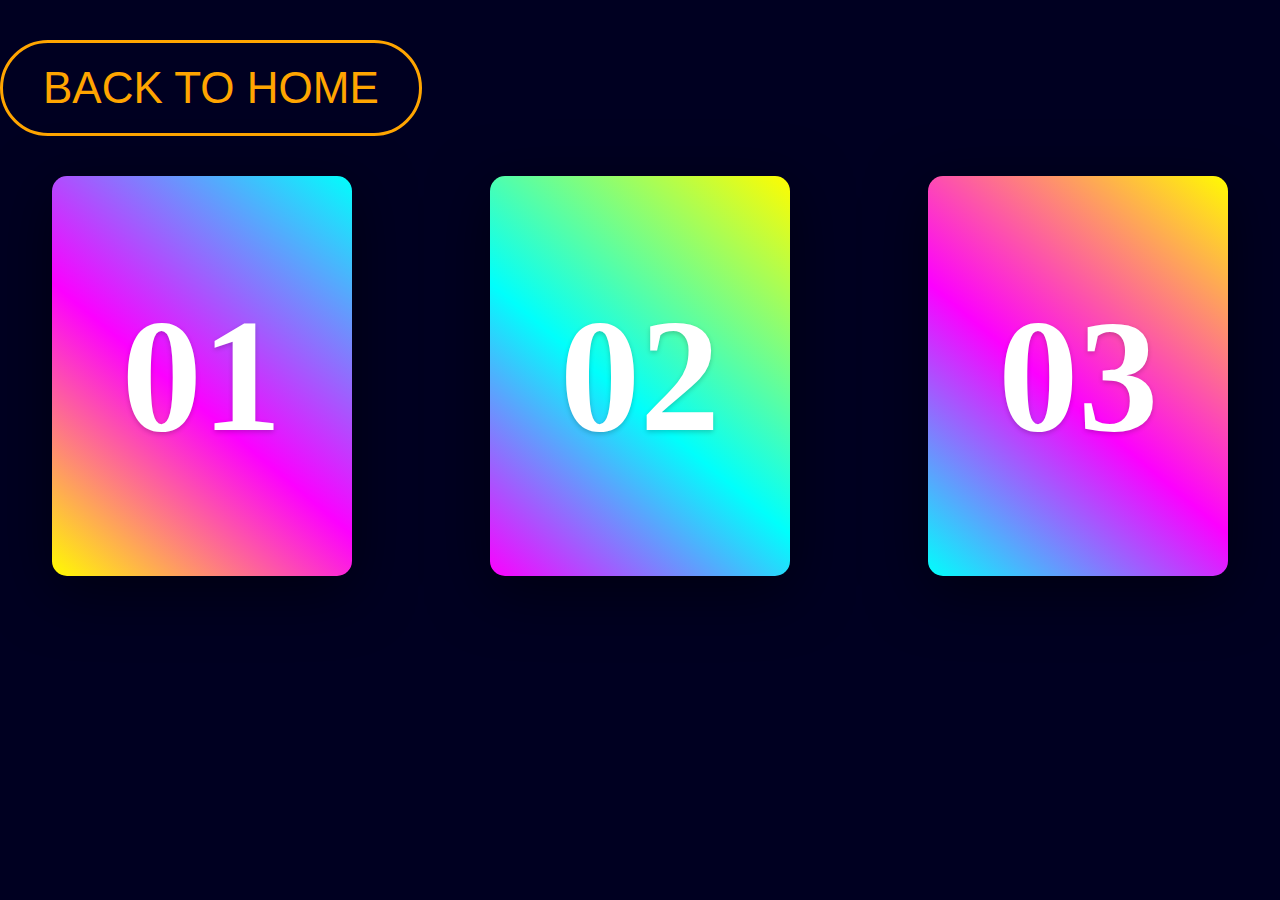
<file: myproject.html>
<!DOCTYPE html>
<html lang="en">
<head>
    <meta charset="UTF-8">
    <meta http-equiv="X-UA-Compatible" content="IE=edge">
    <meta name="viewport" content="width=device-width, initial-scale=1.0">
    <title>Document</title>
    <link rel="stylesheet" href="myproject.css"></link>
    <script src="myproject.js"></script>
</head>
<body>
    <button class="button-85" onclick="goback()">BACK TO HOME</button>
    <div class="container">
        
        <div class="card">
          <div class="face face1">
            <div class="content">
              <span class="stars"></span>
              <h2 class="java">SMP(MNNIT)</h2>
              <p class="java">These project is completely MERN project which can be used by MNNIT college Students.
            
              </p>
              <a href="https://smpyournote.netlify.app/">
                <button>
                    check me
                    <span class="first"></span>
                    <span class="second"></span>
                    <span class="third"></span>
                    <span class="fourth"></span>
                  </button>
              </a>
              
              
                </p>
            </div>
          </div>
          <div class="face face2">
            <h2>01</h2>
          </div>
        </div>
      
        <div class="card">
          <div class="face face1">
            <div class="content">
              <span class="stars"></span>
              <h2 class="python">STARTUPP FOR RAJESTHAN</h2>
              <p class="python">FRONTEND PROJECT IN REACT WITH USE OF Mongodb as A Database for login and signup.</p>
            </div>
          </div>
          <div class="face face2">
            <h2>02</h2>
          </div>
        </div>
      
        <div class="card">
          <div class="face face1">
            <div class="content">
              <span class="stars"></span>
              <h2 class="cSharp">E commerce website</h2>
              <p class="cSharp">This is group project which we have prepared under technical fest Avishkar of our college
                (text tech-MERN STACK).</p>
            </div>
          </div>
          <div class="face face2">
            <h2>03</h2>
          </div>
        </div>
      </div>
</body>
</html>
</file>
<file: myproject.css>
@import url("https://fonts.googleapis.com/css2?family=Righteous&display=swap");
/* body {
  margin: 0;
  padding: 0;
  display: flex;
  justify-content: center;
  align-items: center;
  font-family: "Righteous", cursive;
  min-height: 100vh;
  background-color: #a9c9ff;
  background-image: linear-gradient(180deg, #a9c9ff 0%, #ffbbec 100%);
} */
body{
    background-color: rgb(0, 0, 33);
}
body .container {
  max-width: 100vw;
  display: grid;
  grid-template-columns: repeat(auto-fit, minmax(300px, 1fr));
  grid-gap: 35px;
  margin: 0 auto;
  padding: 40px 0;
}
body .container .card {
  position: relative;
  width: 300px;
  height: 400px;
  margin: 0 auto;
  background: #000;
  border-radius: 15px;
  box-shadow: 0 15px 60px rgba(0, 0, 0, 0.5);
}
body .container .card .face {
  position: absolute;
  bottom: 0;
  left: 0;
  width: 100%;
  height: 100%;
  display: flex;
  justify-content: center;
  align-items: center;
}
body .container .card .face.face1 {
  box-sizing: border-box;
  padding: 20px;
}
body .container .card .face.face1 h2 {
  margin: 0;
  padding: 0;
}
body .container .card .face.face1 .java {
  background-color: #fffc00;
  -webkit-background-clip: text;
  -webkit-text-fill-color: transparent;
}
body .container .card .face.face1 .python {
  background-color: #00fffc;
  -webkit-background-clip: text;
  -webkit-text-fill-color: transparent;
}
body .container .card .face.face1 .cSharp {
  background-color: #fc00ff;
  -webkit-background-clip: text;
  -webkit-text-fill-color: transparent;
}
body .container .card .face.face2 {
  transition: 0.5s;
}
body .container .card .face.face2 h2 {
  margin: 0;
  padding: 0;
  font-size: 10em;
  color: #fff;
  transition: 0.5s;
  text-shadow: 0 2px 5px rgba(0, 0, 0, 0.2);
  z-index: 10;
}
body .container .card:hover .face.face2 {
  height: 60px;
}
body .container .card:hover .face.face2 h2 {
  font-size: 2em;
}
body .container .card:nth-child(1) .face.face2 {
  background-image: linear-gradient(40deg, #fffc00 0%, #fc00ff 45%, #00fffc 100%);
  border-radius: 15px;
}
body .container .card:nth-child(2) .face.face2 {
  background-image: linear-gradient(40deg, #fc00ff 0%, #00fffc 45%, #fffc00 100%);
  border-radius: 15px;
}
body .container .card:nth-child(3) .face.face2 {
  background-image: linear-gradient(40deg, #00fffc 0%, #fc00ff 45%, #fffc00 100%);
  border-radius: 15px;
}

* {
  margin: 0;
  padding: 0;
  box-sizing: border-box;
}

/* body {
  height: 100vh;
  display: flex;
  align-items: center;
  justify-content: center;
  font-family: sans-serif;
  background: #000;
} */
button {
    margin-top: 40px;;
  border: none;
  padding: 20px 40px;
  font-size: 44px;
  position: relative;
  background: transparent;
  color: #ffa500;
  text-transform: uppercase;
  border: 3px solid #ffa500;
  cursor: pointer;
  transition: all 0.7s;
  overflow: hidden;
  border-radius: 100px;
}

button:hover {
  color: #000;
}
span {
  transition: all 0.7s;
  z-index: -1;
}

button .first {
    margin-top: 50px;
  content: "";
  position: absolute;
  right: 100%;
  top: 0;
  width: 25%;
  height: 100%;
  background: #ffa500;
}

button:hover .first {
  top: 70px;
  right: 0;
}
button .second {
  content: "";
  position: absolute;
  left: 25%;
  top: -100%;
  height: 50px;
  width: 25%;
  background: #ffa500;
}

button:hover .second {
  top: 0;
  left: 50%;
}

button .third {
  content: "";
  position: absolute;
  left: 50%;
  height: 100%;
  top: 100%;
  width: 25%;
  background: #ffa500;
}

button:hover .third {
  top: 0;
  left: 25%;
}

button .fourth {
  content: "";
  position: absolute;
  left: 100%;
  top: 0;
  height: 100%;
  width: 25%;
  background: #ffa500;
}

button:hover .fourth {
  top: 0;
  left: 0;
}
.home{
    color: #fc00ff;
    width: 400px;
    height:300px;
}
</file>
